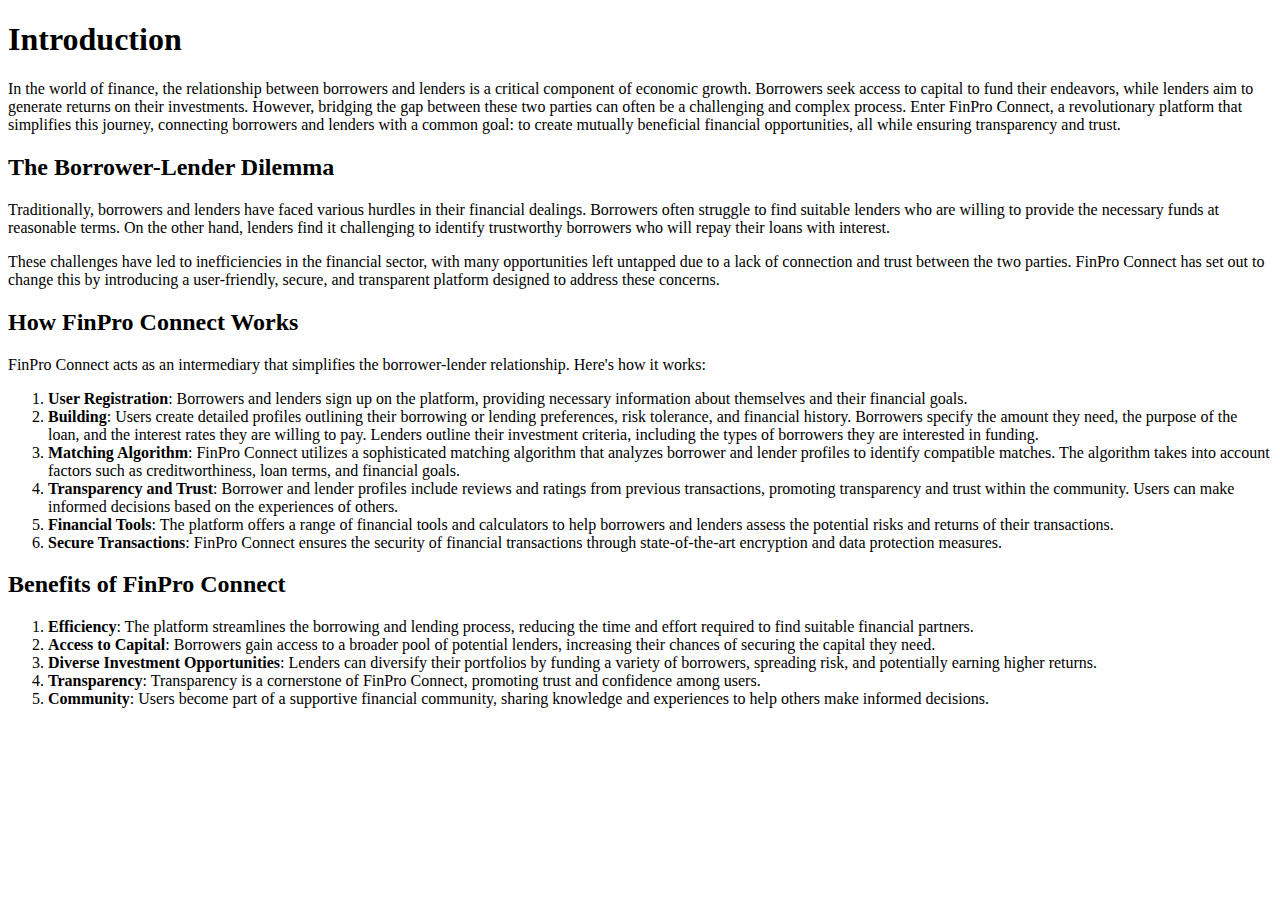
<file: blog.html>
<!DOCTYPE html>
<html lang="en">
<head>
    <meta charset="UTF-8">
    <meta name="viewport" content="width=device-width, initial-scale=1.0">
    <title>Blog</title>
</head>
<body>
    <h1>Introduction</h1>

<p>In the world of finance, the relationship between borrowers and lenders is a critical component of economic growth. Borrowers seek access to capital to fund their endeavors, while lenders aim to generate returns on their investments. However, bridging the gap between these two parties can often be a challenging and complex process. Enter FinPro Connect, a revolutionary platform that simplifies this journey, connecting borrowers and lenders with a common goal: to create mutually beneficial financial opportunities, all while ensuring transparency and trust.
</p>
<h2>The Borrower-Lender Dilemma</h2>

<p>Traditionally, borrowers and lenders have faced various hurdles in their financial dealings. Borrowers often struggle to find suitable lenders who are willing to provide the necessary funds at reasonable terms. On the other hand, lenders find it challenging to identify trustworthy borrowers who will repay their loans with interest.
</p>
<p>These challenges have led to inefficiencies in the financial sector, with many opportunities left untapped due to a lack of connection and trust between the two parties. FinPro Connect has set out to change this by introducing a user-friendly, secure, and transparent platform designed to address these concerns.
</p>
<h2>How FinPro Connect Works</h2>

<p>FinPro Connect acts as an intermediary that simplifies the borrower-lender relationship. Here's how it works:
</p>
<ol>
<li><B>User Registration</B>: Borrowers and lenders sign up on the platform, providing necessary information about themselves and their financial goals.
</li>
<li><b>Building</b>:  Users create detailed profiles outlining their borrowing or lending preferences, risk tolerance, and financial history. Borrowers specify the amount they need, the purpose of the loan, and the interest rates they are willing to pay. Lenders outline their investment criteria, including the types of borrowers they are interested in funding.
</li>
<li><b>Matching Algorithm</b>: FinPro Connect utilizes a sophisticated matching algorithm that analyzes borrower and lender profiles to identify compatible matches. The algorithm takes into account factors such as creditworthiness, loan terms, and financial goals.
</li>
<li><b>Transparency and Trust</b>: Borrower and lender profiles include reviews and ratings from previous transactions, promoting transparency and trust within the community. Users can make informed decisions based on the experiences of others.
</li>
<li><b>Financial Tools</b>: The platform offers a range of financial tools and calculators to help borrowers and lenders assess the potential risks and returns of their transactions.
</li>
<li><b>Secure Transactions</b>: FinPro Connect ensures the security of financial transactions through state-of-the-art encryption and data protection measures.
</li></ol>
<h2>Benefits of FinPro Connect</h2>
<ol>
<li><b>Efficiency</b>: The platform streamlines the borrowing and lending process, reducing the time and effort required to find suitable financial partners.
</li>
<li><b>Access to Capital</b>: Borrowers gain access to a broader pool of potential lenders, increasing their chances of securing the capital they need.
</li>
<li><b>Diverse Investment Opportunities</b>: Lenders can diversify their portfolios by funding a variety of borrowers, spreading risk, and potentially earning higher returns.
</li>
<li><b>Transparency</b>: Transparency is a cornerstone of FinPro Connect, promoting trust and confidence among users.
</li>
<li><b>Community</b>: Users become part of a supportive financial community, sharing knowledge and experiences to help others make informed decisions.
</li>
</ol>
</body>
</html>
</file>
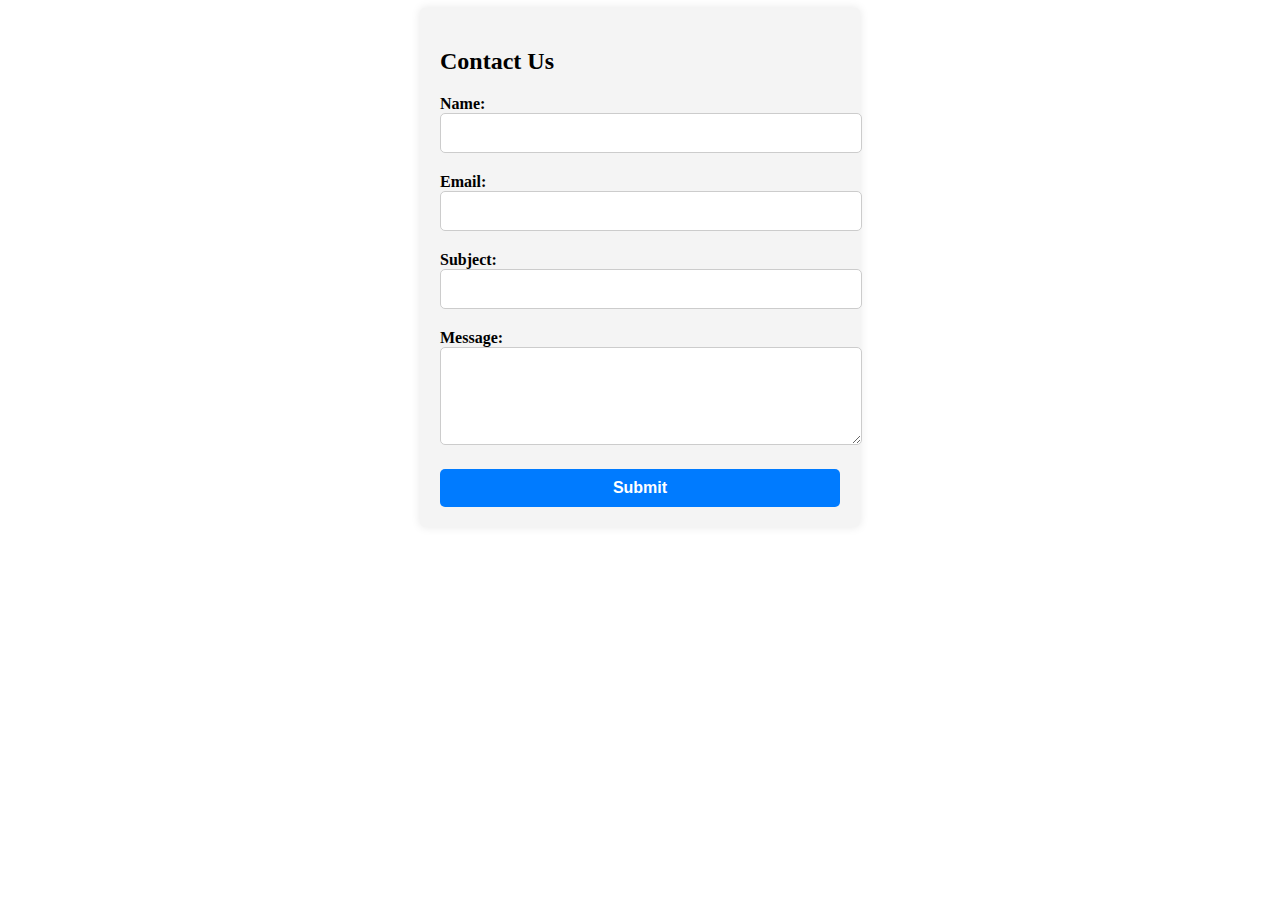
<file: contactus.html>
<!DOCTYPE html>
<html lang="en">
<head>
    <meta charset="UTF-8">
    <meta name="viewport" content="width=device-width, initial-scale=1.0">
    <title>Contact Us</title>
    <link rel="stylesheet" href="contactus.css">
    <script src="contactus.js"></script>
</head>
<body>
    <div id="contact">
        <h2>Contact Us</h2>
        <form id="contactForm">
            <div class="form-group">
                <label for="name">Name:</label>
                <input type="text" id="name" name="name" required>
            </div>
            <div class="form-group">
                <label for="email">Email:</label>
                <input type="email" id="email" name="email" required>
            </div>
            <div class="form-group">
                <label for="subject">Subject:</label>
                <input type="text" id="subject" name="subject" required>
            </div>
            <div class="form-group">
                <label for="message">Message:</label>
                <textarea id="message" name="message" rows="4" required></textarea>
            </div>
            <button type="submit">Submit</button>
        </form>
    </div>
</body>
</html>
</file>
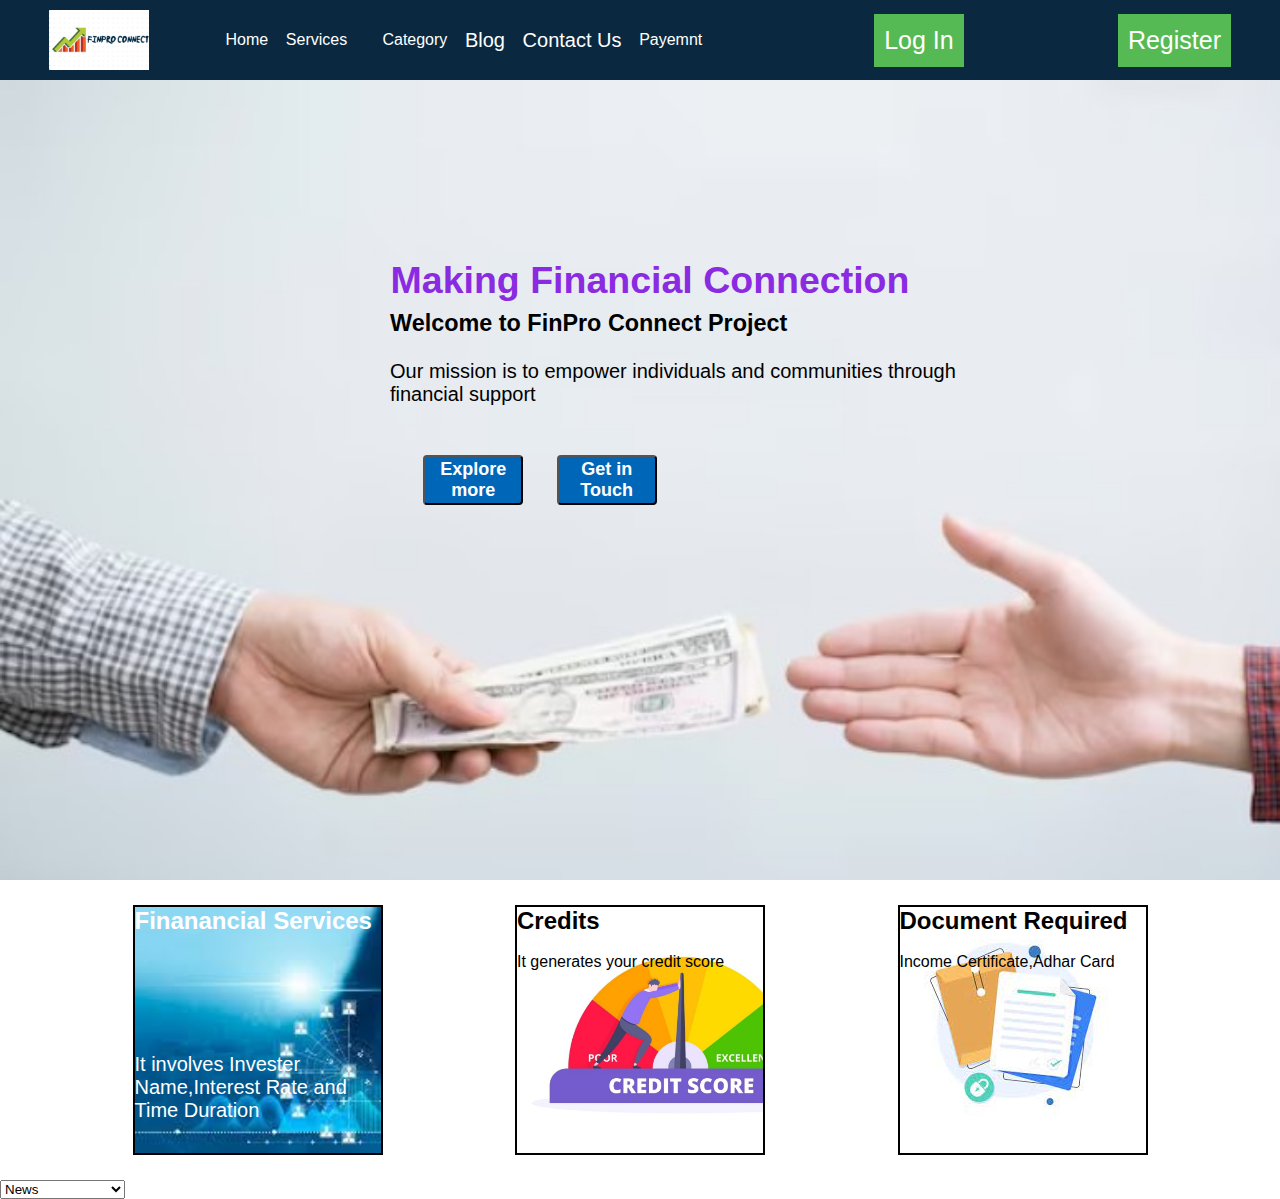
<file: index1.html>
<!DOCTYPE html>
<html lang="en">
<head>
    <meta charset="UTF-8">
    <meta name="viewport" content="width=device-width, initial-scale=1.0">
    <title>Finpro Connect</title>
    <link rel="stylesheet" href="index1.css">
</head>
<body>
    <header>
    <div class="nav-bar">
        <div class="nav-logo"> </div>
        <div class="left">
           
                <p>Home<p>
                <p<a href=""></a>Services<p>
                <p>Category</p>
                <p><a href="http://127.0.0.1:5500/blog.html">Blog</a></p>
                <p><a href="http://127.0.0.1:5500/contactus.html">Contact Us</a></p>
                <p>Payemnt</p>
        
        </div>
        <div class="right">
            <a href="http://127.0.0.1:5500/loginhtml.html?username=Hardik+Patel&password=bLnxsklnc"><button>Log In</button></a>
        </div>
        <div class="right1">
            <a href="http://127.0.0.1:5500/registerhtml.html"><button>Register</button></a>
        </div>
    </div>
    </header>
        <div class="herosection1">
            <div class="hero-write">
                <h2>Making Financial Connection</h2>
            </div>
            <div class="hero-write1">
                <h3>Welcome to FinPro Connect Project</h3>
                <br>
                <p>Our mission is to empower individuals and communities through financial support</p>
            </div>
            <div class="explore">
                <button>Explore more</button>
                <button>Get in Touch</button>
            </div>
        </div>
        <div class="services">
            <div class="box1">
                <h2>Finanancial Services</h2>
                <br>
                <p>It involves Invester Name,Interest Rate and Time Duration</p>
            </div>
            <div class="box2">
                <h2>Credits</h2>
                <br>
                <p>It generates your credit score</p>
            </div>
            <div class="box3">
                <h2>Document Required</h2>
                <br>
                <p>Income Certificate,Adhar Card</p>
            </div>
        </div>

        <select> 
            <option>News</option>
            <option>Investor Services</option>
            <option>Help</option>
            <option>Interest Rate</option>
            <option>Duration</option>
        </select>
</body>
</html>
</file>
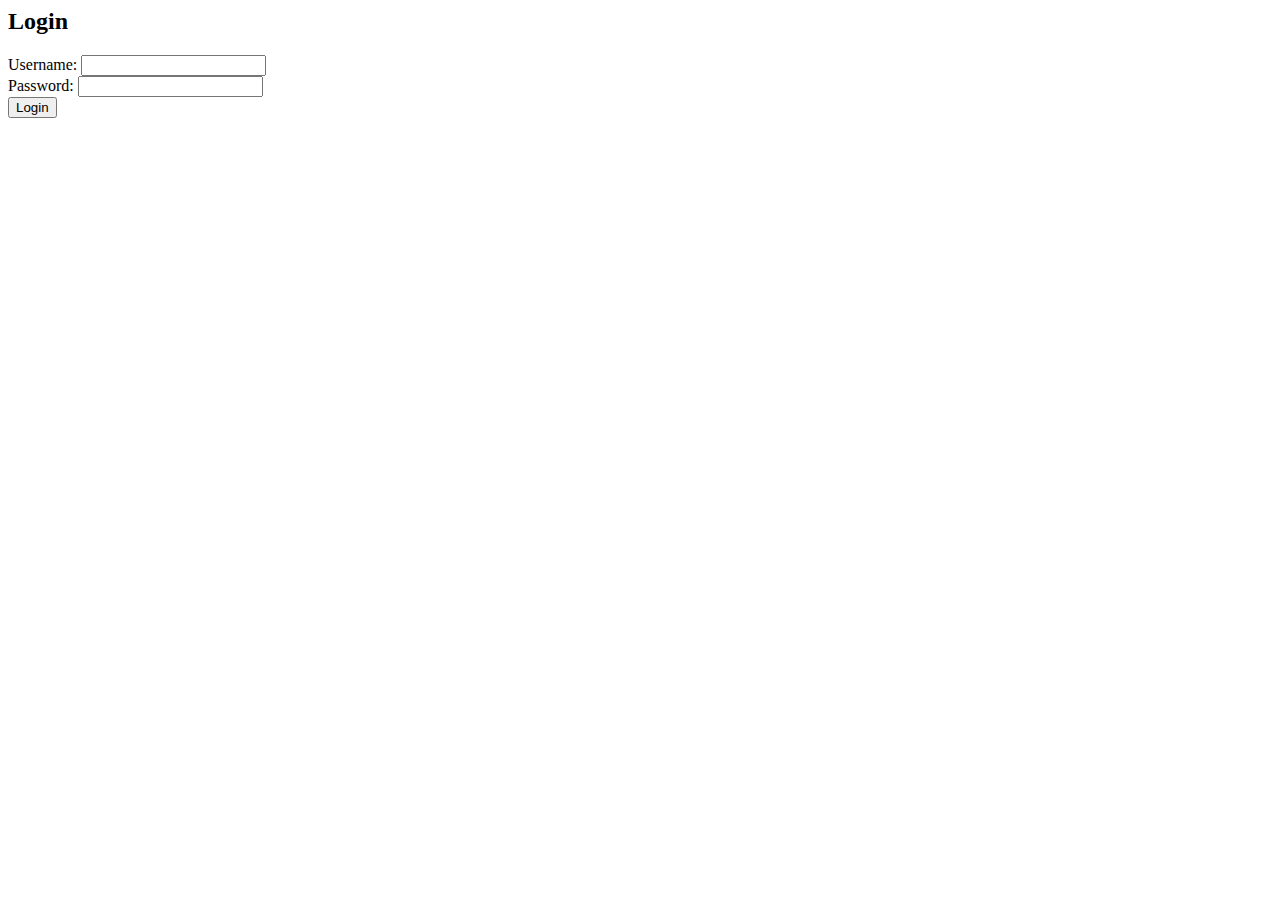
<file: loginpage.html>
</head>
<body>
    <div class="container">
        <h2>Login</h2>
        <form id="loginForm">
            <div class="form-group">
                <label for="username">Username:</label>
                <input type="text" id="username" name="username" required>
            </div>
            <div class="form-group">
                <label for="password">Password:</label>
                <input type="password" id="password" name="password" required>
            </div>
            <button type="submit">Login</button>
        </form>
    </div>
</file>
<file: contactus.css>
#contact {
    background-color: #f4f4f4;
    padding: 20px;
    border-radius: 5px;
    box-shadow: 0 0 10px rgba(0, 0, 0, 0.1);
    max-width: 400px;
    margin: 0 auto;
}

#contact h2 {
    font-size: 24px;
    margin-bottom: 20px;
}

.form-group {
    margin-bottom: 20px;
}

label {
    display: block;
    font-weight: bold;
}

input[type="text"],
input[type="email"],
textarea {
    width: 100%;
    padding: 10px;
    border: 1px solid #ccc;
    border-radius: 5px;
    font-size: 16px;
}

button {
    display: block;
    width: 100%;
    padding: 10px;
    background-color: #007bff;
    color: #fff;
    border: none;
    border-radius: 5px;
    cursor: pointer;
    font-size: 16px;
    font-weight: bold;
}

button:hover {
    background-color: #0056b3;
}
</file>
<file: index1.css>
*{
    margin: 0;
    padding: 0;
    box-sizing: border-box;
    font-family: 'Poppins', sans-serif;
}
.nav-bar{
    height:80px;
    background-color: #0A2940; 
    color:white;
    display:flex;
    align-items: center;
    justify-content: space-evenly;
    cursor: pointer;
}
.nav-logo{
    height:60px;
    width:100px;
    background-image: url('logo image.jpg');
    background-size: cover;
}
.left{
    width:40%;
    margin-left:10px;
    text-decoration: none;
    display:flex;
    align-items: center;
    justify-content: space-evenly;
    float:left;
}
.left a{
    font-size: 20px;
}
.right{
    height:70px;
    width:300px;
   display:flex;
   align-items: center;
   justify-content: center;
}
.left p a{
    text-decoration: none;
    color:white;
}
.left p:hover{
    color:darkorange;
    border:2px solid white;
}
.right button{
    padding:10px 8px;
   font-size: 25px;
   font-weight: 500;
   background-color: #55BA53;
   color:white;
   text-align: center;
   border:2px solid #55BA53;
}
.right button:hover{
    background-color: #0A2940 ;
    color:white;
}
.right1 button{
    padding:10px 8px;
    font-size: 25px;
   font-weight: 500;
   text-align: center;
   background-color: #55BA53;
   border:2px solid #55ba53;
   color:white;
}
.right button:hover{
    background-color: #0A2940 ;
    color:white;
}
.right1 button:hover{
    background-color: #0A2940 ;
    color:white;
}
.herosection1{
    height:800px;
    width:100%;
    background-image:url('herosection11.jpg');
    background-size:cover;
    background-repeat:none;
    position:center;
}

.hero-write{
    padding-top: 200px;
    margin-left:350px;
    height:200px;
    width:600px;
    display:flex;
    align-items: center;
    justify-content: center;
    font-size: 25px;
    font-weight: 400;
    color: blueviolet;
    /* border:2px solid black; */
}

.hero-write1{
    margin-top:10px;
    margin-left: 390px;
    padding-top:20px;
    height:150px;
    width:600px;
    font-size: 20px;
    font-weight: 400;
    align-items: center;
    justify-content: center;
    color:black;
}
.explore{
    margin-left:390px;
    height:80px;
    width:300px;
    /* border:2px solid black; */
    display :flex;
    align-items: center;
    justify-content: space-evenly;
}
.explore button{
    font-size: 18px;
    font-weight: bold;
    height:50px;
    width:100px;
    border-radius:4px;
    background-color:#0067b8;
    color:white;
}
.services{
    height:300px;
    display:flex;
    align-items: center;
    justify-content: space-evenly;
}
.box1{
    height:250px;
    width:250px;
    border:2px solid black;
    background-image: url('box1.jpg');
    background-size:cover;
    background-repeat: none;
}
.box1 h2{
    color:white;
}
.box1 p{
    font-size:20px;
    margin-top: 100px;
    color:white;
}
.box2{
    height:250px;
    width:250px;
    background-image: url('credit-score.jpg');
    background-size: cover;
    background-repeat: none;
    border:2px solid black;
}
.box3{
    height:250px;
    width:250px;
    background-image: url('box3.jpg');
    border:2px solid black;
}
</file>
